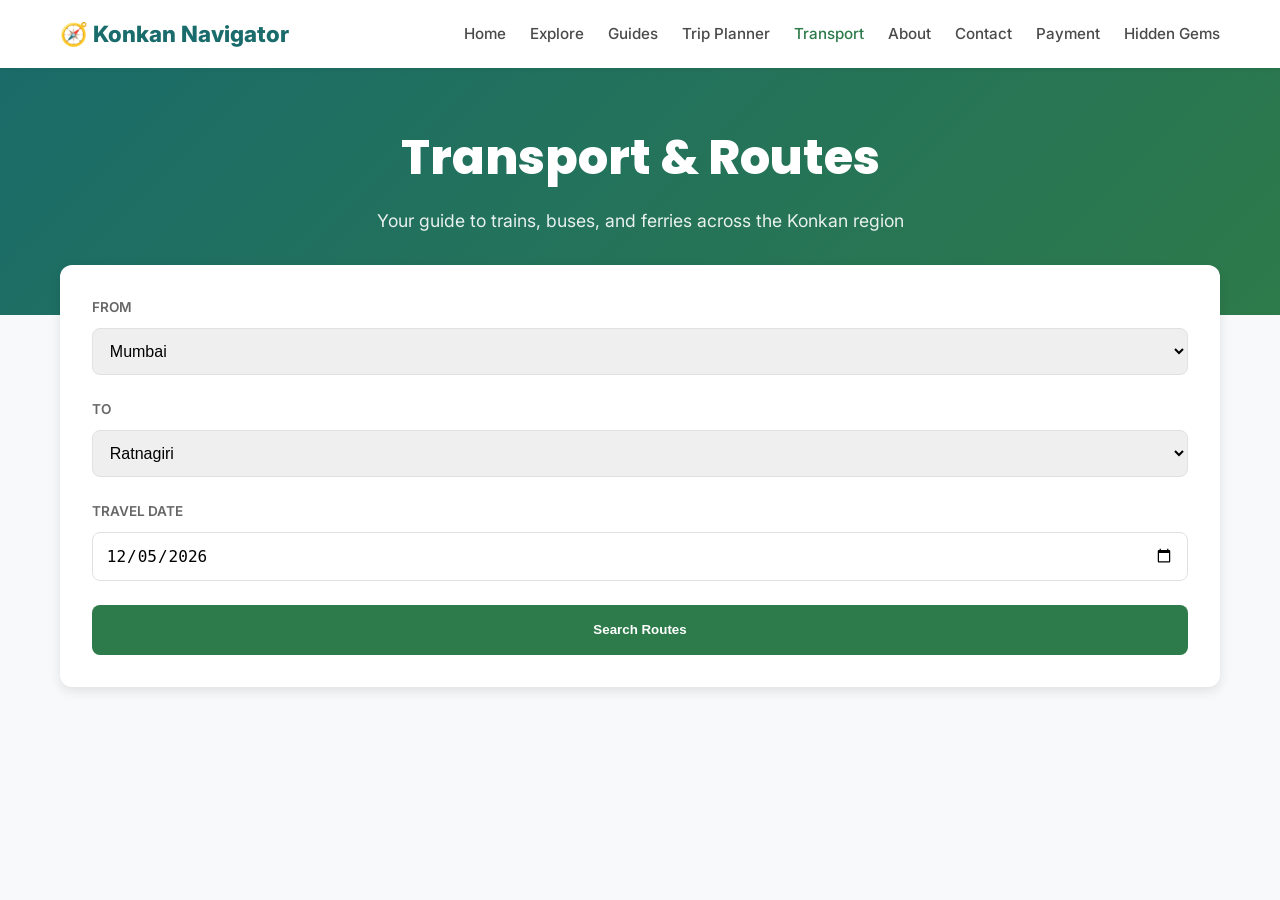
<file: transport.html>
<!DOCTYPE html>
<html lang="en">
<head>
  <meta charset="UTF-8" />
  <meta name="viewport" content="width=device-width, initial-scale=1.0" />
  <title>Transport – Konkan Navigator</title>
  <link href="https://fonts.googleapis.com/css2?family=Poppins:wght@400;500;600;700;800&family=Inter:wght@400;500;600;700&display=swap" rel="stylesheet">
  <style>
    :root {
      --primary: #1a6b6b;
      --secondary: #2d7a4a;
      --primary-gradient: linear-gradient(135deg, #1a6b6b 0%, #2d7a4a 100%);
      --accent: #2d7a4a;
      --heading: #1a1a1a;
      --text: #4a4a4a;
      --white: #ffffff;
      --border: #e1e1e1;
      --radius: 12px;
      --radius-sm: 8px;
      --shadow-sm: 0 2px 4px rgba(0,0,0,0.05);
      --shadow-md: 0 4px 12px rgba(0,0,0,0.1);
      --transition: all 0.3s ease;
      --bg-main: #f8f9fa;
    }

    * { box-sizing: border-box; margin: 0; padding: 0; }
    body { font-family: 'Inter', sans-serif; background: var(--bg-main); color: var(--text); line-height: 1.6; }
    .container { max-width: 1200px; margin: 0 auto; padding: 0 20px; }

    /* Navigation */
    .navbar { background: var(--white); padding: 1rem 0; position: fixed; width: 100%; top: 0; z-index: 1000; box-shadow: var(--shadow-sm); }
    .nav-container { display: flex; justify-content: space-between; align-items: center; }
    .logo { font-size: 1.4rem; font-weight: 800; color: var(--primary); text-decoration: none; display: flex; align-items: center; gap: 8px; }
    .nav-menu { display: flex; list-style: none; gap: 1.5rem; }
    .nav-link { text-decoration: none; color: var(--text); font-weight: 500; font-size: 0.95rem; transition: var(--transition); }
    .nav-link:hover, .nav-link.active { color: var(--accent); }

    /* Hero */
    .hero { background: var(--primary-gradient); color: var(--white); padding: 120px 0 80px; text-align: center; }
    .hero h1 { font-size: 3rem; font-weight: 800; margin-bottom: 10px; font-family: 'Poppins', sans-serif; }
    .hero p { font-size: 1.1rem; opacity: 0.9; }

    /* Search Card */
    .transport-search { background: var(--white); border-radius: var(--radius); padding: 2rem; box-shadow: var(--shadow-md); margin-top: -50px; position: relative; }
    .search-form { display: grid; grid-template-columns: repeat(auto-fit, minmax(200px, 1fr)) auto; gap: 1.5rem; align-items: end; }
    .form-group { display: flex; flex-direction: column; gap: 0.6rem; }
    .form-group label { font-weight: 600; font-size: 0.85rem; text-transform: uppercase; color: #666; }
    .form-control { padding: 0.8rem; border: 1px solid var(--border); border-radius: var(--radius-sm); font-size: 1rem; outline: none; transition: border-color 0.3s; }
    .form-control:focus { border-color: var(--accent); }

    /* Buttons */
    .btn-search { background: var(--secondary); color: var(--white); border: none; padding: 0.8rem 2rem; border-radius: var(--radius-sm); cursor: pointer; font-weight: 700; transition: var(--transition); height: 50px; }
    .btn-search:hover { transform: translateY(-2px); box-shadow: 0 4px 8px rgba(0,0,0,0.2); }

    /* Filters */
    .filters-section { margin-top: 2rem; display: flex; gap: 1rem; align-items: center; background: var(--white); padding: 1rem; border-radius: var(--radius); box-shadow: var(--shadow-sm); }
    .filter-btn { padding: 0.5rem 1.2rem; border: 1px solid var(--border); background: var(--white); border-radius: 20px; cursor: pointer; font-weight: 500; transition: var(--transition); }
    .filter-btn.active { background: var(--accent); color: var(--white); border-color: var(--accent); }

    /* Results */
    .results-container { margin: 2rem 0; }
    .results-header { display: flex; justify-content: space-between; align-items: center; margin-bottom: 1.5rem; }
    .route-grid { display: grid; gap: 1.5rem; }
    
    .route-card { background: var(--white); border-radius: var(--radius); padding: 1.5rem; box-shadow: var(--shadow-sm); border-left: 6px solid var(--accent); transition: var(--transition); animation: fadeIn 0.5s ease; }
    .route-card:hover { transform: translateY(-4px); box-shadow: var(--shadow-md); }
    
    .route-header { display: flex; justify-content: space-between; margin-bottom: 1.2rem; }
    .route-details { display: grid; grid-template-columns: repeat(auto-fit, minmax(100px, 1fr)); gap: 1.5rem; background: #f9fbf9; padding: 1.2rem; border-radius: var(--radius-sm); }
    .detail-item span { display: block; font-size: 0.75rem; color: #888; text-transform: uppercase; margin-bottom: 4px; }
    .detail-item strong { font-size: 1.1rem; color: var(--heading); }

    .route-footer { display: flex; justify-content: space-between; align-items: center; margin-top: 1.5rem; padding-top: 1rem; border-top: 1px solid #eee; }
    .price-tag { font-size: 1.5rem; font-weight: 800; color: var(--primary); }
    .book-btn { background: var(--primary-gradient); color: var(--white); border: none; padding: 0.7rem 1.5rem; border-radius: var(--radius-sm); font-weight: 700; cursor: pointer; transition: var(--transition); }
    
    .status-badge { display: flex; align-items: center; gap: 6px; font-size: 0.85rem; font-weight: 600; }
    .dot { width: 8px; height: 8px; border-radius: 50%; }
    .on-time { background: #2ecc71; color: #27ae60; }
    .delayed { background: #f1c40f; color: #d35400; }

    @keyframes fadeIn { from { opacity: 0; transform: translateY(10px); } to { opacity: 1; transform: translateY(0); } }

    @media (max-width: 768px) {
      .search-form { grid-template-columns: 1fr; }
      .nav-menu { display: none; } /* Mobile menu simplified for now */
    }
  </style>
</head>
<body>

  <nav class="navbar">
    <div class="container nav-container">
      <a href="index.html" class="logo">🧭 Konkan Navigator</a>
      <ul class="nav-menu">
        <li><a href="index.html" class="nav-link">Home</a></li>
        <li><a href="explore.html" class="nav-link">Explore</a></li>
        <li><a href="guides.html" class="nav-link">Guides</a></li>
        <li><a href="trip-planner.html" class="nav-link">Trip Planner</a></li>
        <li><a href="transport.html" class="nav-link active">Transport</a></li>
        <li><a href="about.html" class="nav-link">About</a></li>
        <li><a href="contact.html" class="nav-link">Contact</a></li>
         <li><a href="payment.html" class="nav-link">Payment</a></li>
          <li><a href="hidden-gems.html" class="nav-link">Hidden Gems</a></li>
      </ul>
    </div>
    
  </nav>

  <header class="hero">
    <div class="container">
      <h1>Transport & Routes</h1>
      <p>Your guide to trains, buses, and ferries across the Konkan region</p>
    </div>
  </header>

  <main class="container">
    <section class="transport-search">
      <form id="searchForm" class="search-form">
        <div class="form-group">
          <label>From</label>
          <select class="form-control" id="fromLoc">
            <option value="Mumbai">Mumbai</option>
            <option value="Pune">Pune</option>
            <option value="Ratnagiri">Ratnagiri</option>
            <option value="Goa">Goa</option>
          </select>
        </div>
        <div class="form-group">
          <label>To</label>
          <select class="form-control" id="toLoc">
            <option value="Ratnagiri">Ratnagiri</option>
            <option value="Sindhudurg">Sindhudurg</option>
            <option value="Mumbai">Mumbai</option>
            <option value="Ganpatipule">Ganpatipule</option>
          </select>
        </div>
        <div class="form-group">
          <label>Travel Date</label>
          <input type="date" class="form-control" id="travelDate">
        </div>
        <button type="submit" class="btn-search">Search Routes</button>
      </form>
    </section>

    <section class="filters-section" id="filterBar" style="display: none;">
      <span style="font-weight: 700;">Filter:</span>
      <button class="filter-btn active" onclick="filterBy('all', this)">All</button>
      <button class="filter-btn" onclick="filterBy('Train', this)">🚂 Train</button>
      <button class="filter-btn" onclick="filterBy('Bus', this)">🚌 Bus</button>
    </section>

    <section class="results-container" id="resultsSection" style="display: none;">
      <div class="results-header">
        <h3 id="countText">Available Routes</h3>
        <select class="form-control" style="width: auto; padding: 5px;" onchange="sortRoutes(this.value)">
          <option value="price">Cheapest First</option>
          <option value="time">Fastest First</option>
        </select>
      </div>
      <div id="routeGrid" class="route-grid"></div>
    </section>

    <div id="noResults" style="display:none; text-align: center; padding: 50px;">
      <p style="font-size: 1.2rem; color: #888;">No routes found for this selection. Try Mumbai to Ratnagiri!</p>
    </div>
  </main>

  <script>
    // 1. Data Store
    const routes = [
      { id: 101, from: "Mumbai", to: "Ratnagiri", mode: "Train", dep: "05:30 AM", dur: "6h 15m", price: 450, status: "on-time", type: "Exp" },
      { id: 102, from: "Mumbai", to: "Ratnagiri", mode: "Bus", dep: "09:00 PM", dur: "9h 30m", price: 850, status: "on-time", type: "AC Sleeper" },
      { id: 103, from: "Pune", to: "Ratnagiri", mode: "Bus", dep: "07:30 AM", dur: "7h 00m", price: 650, status: "delayed", type: "Semi-Luxury" },
      { id: 104, from: "Ratnagiri", to: "Mumbai", mode: "Train", dep: "02:15 PM", dur: "6h 45m", price: 450, status: "on-time", type: "Exp" },
      { id: 105, from: "Mumbai", to: "Sindhudurg", mode: "Train", dep: "11:00 PM", dur: "8h 20m", price: 520, status: "on-time", type: "SF Exp" }
    ];

    let currentResults = [];

    // 2. Initialize
    document.addEventListener('DOMContentLoaded', () => {
        // Set default date to today
        const today = new Date().toISOString().split('T')[0];
        const dateInput = document.getElementById('travelDate');
        if(dateInput) dateInput.value = today;

        const form = document.getElementById('searchForm');
        if(form) {
            form.addEventListener('submit', (e) => {
                e.preventDefault();
                searchRoutes();
            });
        }
    });

    function searchRoutes() {
        const from = document.getElementById('fromLoc').value;
        const to = document.getElementById('toLoc').value;
        
        currentResults = routes.filter(r => r.from === from && r.to === to);
        
        const filterBar = document.getElementById('filterBar');
        const resultsSection = document.getElementById('resultsSection');
        
        if(filterBar) filterBar.style.display = 'flex';
        if(resultsSection) resultsSection.style.display = 'block';
        
        displayResults(currentResults);
    }

    function displayResults(data) {
        const grid = document.getElementById('routeGrid');
        const empty = document.getElementById('noResults');
        const count = document.getElementById('countText');

        if (!grid) return;

        if (data.length === 0) {
            grid.innerHTML = "";
            if(empty) empty.style.display = "block";
            if(count) count.textContent = "0 Routes Found";
            return;
        }

        if(empty) empty.style.display = "none";
        if(count) count.textContent = `${data.length} Routes Available`;
        
        grid.innerHTML = data.map(r => `
            <div class="route-card">
                <div class="route-header">
                    <strong style="font-size: 1.2rem;">${r.from} → ${r.to}</strong>
                    <span class="status-badge ${r.status}">
                        <span class="dot ${r.status}"></span> ${r.status.toUpperCase()}
                    </span>
                </div>
                <div class="route-details">
                    <div class="detail-item"><span>Mode</span><strong>${r.mode} (${r.type})</strong></div>
                    <div class="detail-item"><span>Departure</span><strong>${r.dep}</strong></div>
                    <div class="detail-item"><span>Duration</span><strong>${r.dur}</strong></div>
                </div>
                <div class="route-footer">
                    <div class="price-tag">₹${r.price}</div>
                    <button class="book-btn" onclick="goToPayment(${r.id})">Book Now</button>
                </div>
            </div>
        `).join('');
    }

    function filterBy(mode, btn) {
        document.querySelectorAll('.filter-btn').forEach(b => b.classList.remove('active'));
        btn.classList.add('active');

        const from = document.getElementById('fromLoc').value;
        const to = document.getElementById('toLoc').value;
        let baseSearch = routes.filter(r => r.from === from && r.to === to);
        
        if (mode !== 'all') {
            baseSearch = baseSearch.filter(r => r.mode === mode);
        }
        displayResults(baseSearch);
    }

    function goToPayment(id) {
        const selected = routes.find(r => r.id === id);
        
        // --- CRITICAL FIX ---
        // We wrap the selected route in a 'transport' object inside 'bookingData'
        // This is exactly what your Payment page is looking for.
        const dataToSave = {
            transport: selected
        };
        
        localStorage.setItem('bookingData', JSON.stringify(dataToSave));
        
        // Redirect to payment page
        window.location.href = 'payment.html';
    }

    function sortRoutes(criteria) {
        if (criteria === 'price') {
            currentResults.sort((a, b) => a.price - b.price);
        } else {
            currentResults.sort((a, b) => a.dur.localeCompare(b.dur));
        }
        displayResults(currentResults);
    }
</script>
</body>
</html>
</file>
